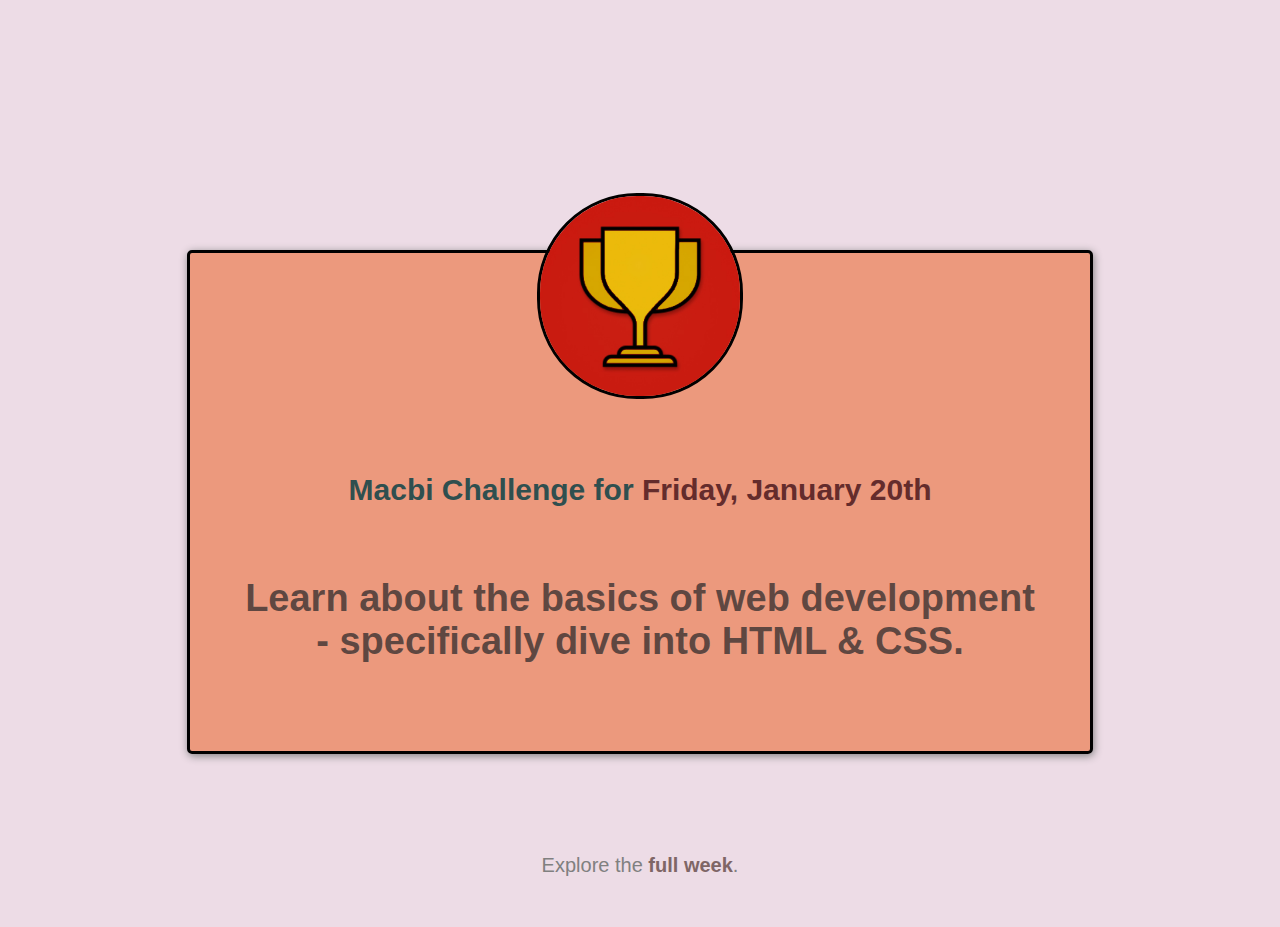
<file: index.html>
<!DOCTYPE html>
<html lang="en">
  <meta charset="UTF-8" />
  <head>
    <link rel="preconnect" href="https://fonts.googleapis.com" />
    <link rel="preconnect" href="https://fonts.gstatic.com" crossorigin />
    <link
      href="https://fonts.googleapis.com/css2?family=Raleway:ital,wght@1,100&display=swap"
      rel="stylesheet"
    />
    <link rel="preconnect" href="https://fonts.googleapis.com" />
    <link rel="preconnect" href="https://fonts.gstatic.com" crossorigin />
    <link
      href="https://fonts.googleapis.com/css2?family=Fira+Sans:wght@400;700&display=swap"
      rel="stylesheet"
    />
    <link rel="stylesheet" href="styles/shared.css" />
    <link href="styles/styles.css" rel="stylesheet" />
    <title>My daily challenges</title>
  </head>

  <body>
    <main>
      <img src="images/challenges-trophy.jpeg" alt="A trophy" />
      <h1>Macbi Challenge for <span>Friday, January 20th</span></h1>
      <p id="todays-challenge">
        Learn about the basics of web development - specifically dive into HTML
        & CSS.
      </p>
    </main>
    <footer>
      <p>
        Explore the
        <a href="full-week.html">full week</a>.
      </p>
    </footer>
  </body>
</html>
</file>
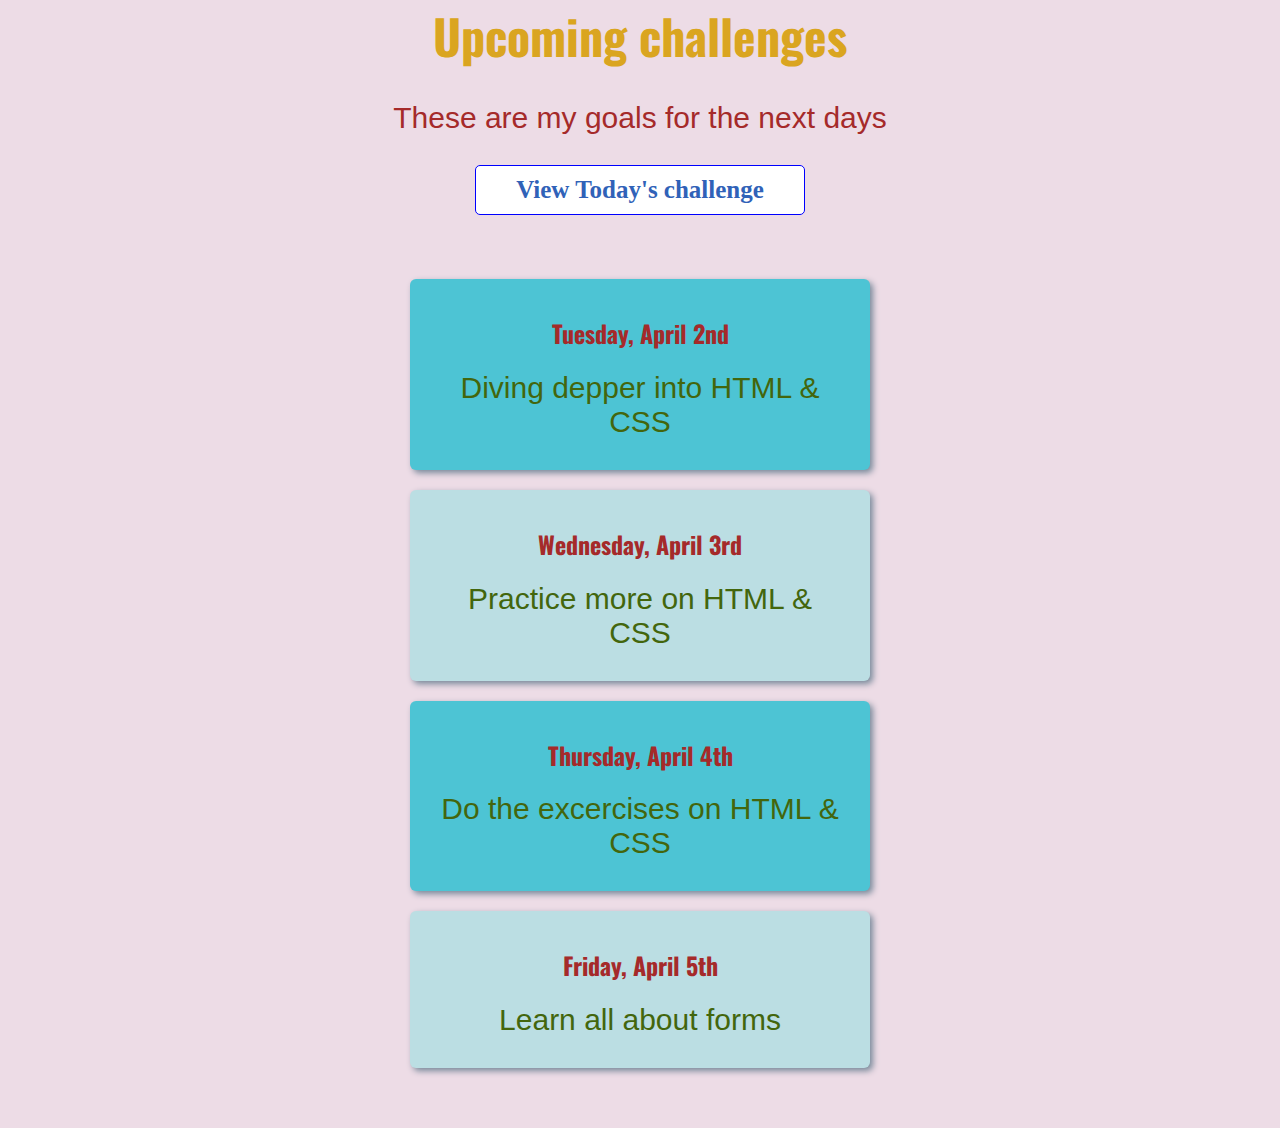
<file: full-week.html>
<!DOCTYPE html>
<html lang="en">
  <head>
    <link rel="stylesheet" href="styles/shared.css" />
    <link rel="stylesheet" href="styles/full-week.css" />
    <link rel="preconnect" href="https://fonts.googleapis.com" />
    <link rel="preconnect" href="https://fonts.gstatic.com" crossorigin />
    <link
      href="https://fonts.googleapis.com/css2?family=Oswald:wght@600&display=swap"
      rel="stylesheet"
    />
    <meta charset="UTF-8" />
    <meta name="viewport" content="width=device-width, initial-scale=1.0" />
    <title>My Upcoming Challenges</title>
  </head>
  <body>
    <header>
      <h1>Upcoming challenges</h1>
      <p id="description">These are my goals for the next days</p>
      <a href="index.html">View Today's challenge</a>
    </header>
    <main>
      <ol>
        <li  class="highlight-goal">
          <h2>Tuesday, April 2nd</h2>
          <p>Diving depper into HTML & CSS</p>
        </li>
        <li>
          <h2>Wednesday, April 3rd</h2>
          <p>Practice more on HTML & CSS</p>
        </li>
        <li  class="highlight-goal">
          <h2>Thursday, April 4th</h2>
          <p>Do the excercises on HTML & CSS</p>
        </li>
        <li>
          <h2>Friday, April 5th</h2>
          <p>Learn all about forms</p>
        </li>
      </ol>
    </main>
  </body>
</html>
</file>
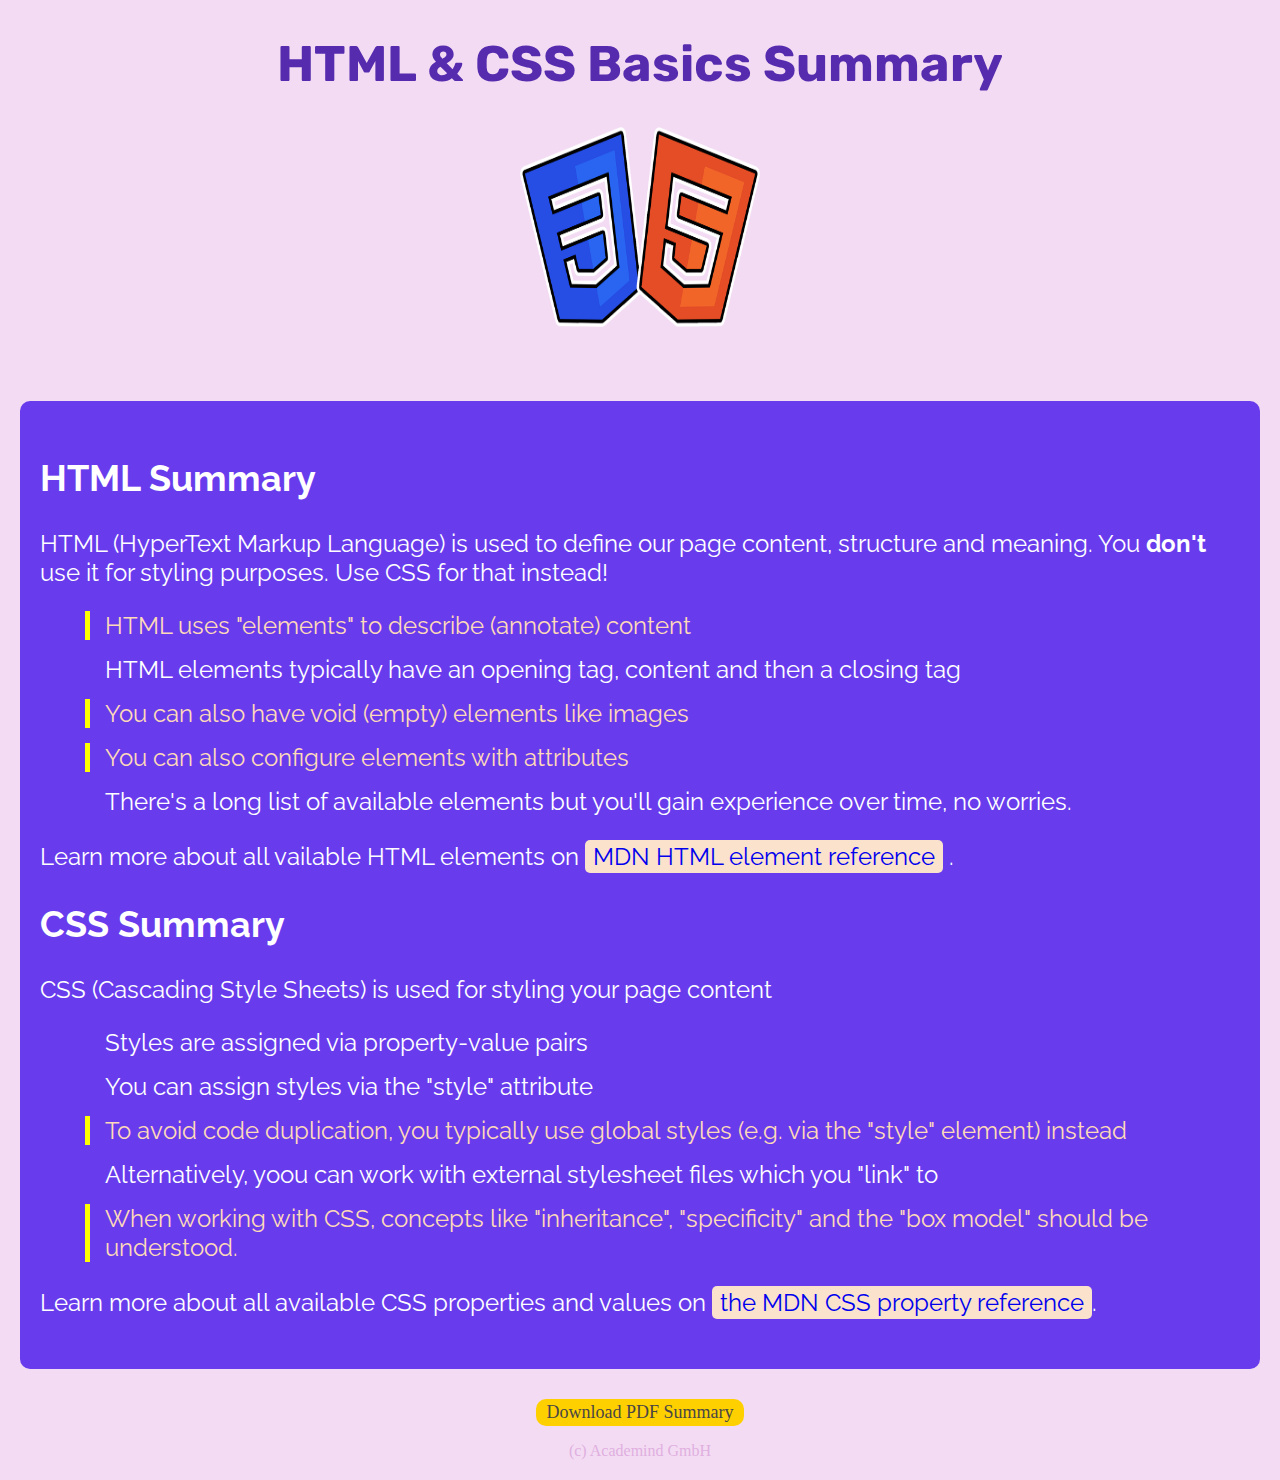
<file: summary.html>
<!DOCTYPE html>
<html lang="en">
  <head>
    <link rel="icon" href="/images/icon.ico">
    <link rel="stylesheet" href="/styles/summary.css" />
    <link rel="preconnect" href="https://fonts.googleapis.com">
<link rel="preconnect" href="https://fonts.gstatic.com" crossorigin>
<link href="https://fonts.googleapis.com/css2?family=Raleway:wght@200&display=swap" rel="stylesheet">
    <link rel="preconnect" href="https://fonts.googleapis.com" />
    <link rel="preconnect" href="https://fonts.gstatic.com" crossorigin />
    <link
      href="https://fonts.googleapis.com/css2?family=PT+Sans:wght@700&family=Rubik:wght@500&display=swap"
      rel="stylesheet"
    />
    <meta charset="UTF-8" />
    <meta http-equiv="X-UA-Compatible" content="IE=edge" />
    <meta name="viewport" content="width=device-width, initial-scale=1.0" />
    <title>summary</title>
  </head>
  <body>
    <div>
      <h1>HTML & CSS Basics Summary</h1>
    </div>
    <div>
      <img src="/images/logo.png" alt="HTML and CSS" />
      <div id="main">
        <h2>HTML Summary</h2>
        <p>
          HTML (HyperText Markup Language) is used to define our page content,
          structure and meaning. You <strong>don't</strong> use it for styling purposes. Use CSS
          for that instead!
        </p>
        <ul>
          <li class="highlight">HTML uses "elements" to describe (annotate) content</li>
          <li>
            HTML elements typically have an opening tag, content and then a
            closing tag
          </li>
          <li class="highlight">You can also have void (empty) elements like images</li>
          <li class="highlight">You can also configure elements with attributes</li>
          <li>
            There's a long list of available elements but you'll gain experience
            over time, no worries.
          </li>
        </ul>
        <p>
          Learn more about all vailable HTML elements on <a href="https://developer.mozilla.org/en-US/docs/Web/HTML/Element">MDN HTML element
            reference</a> .
        </p>
      

        <h2>CSS Summary</h2>
        <p>
          CSS (Cascading Style Sheets) is used for styling your page content
        </p>
        <ul>
          <li>Styles are assigned via property-value pairs</li>
          <li>You can assign styles via the "style" attribute</li>
          <li class="highlight">
            To avoid code duplication, you typically use global styles (e.g. via
            the "style" element) instead
          </li>
          <li>
            Alternatively, yoou can work with external stylesheet files which
            you "link" to
          </li>
          <li class="highlight">
            When working with CSS, concepts like "inheritance", "specificity"
            and the "box model" should be understood.
          </li>
        </ul>
        <p>
          Learn more about all available CSS properties and values on <a href="https://developer.mozilla.org/en-US/docs/Web/CSS/element">the MDN
            CSS property reference</a>.
        </p>
      </div>
    <footer>
    <a href="https://github.com/academind/100-days-of-web-development/blob/04-html-css-first-practice-summary/extra-files/finished-site.jpg" target="_blank">Download PDF Summary</a>
    <p>(c) Academind GmbH</p>
</footer>  
</body>
</html>
</file>
<file: styles/shared.css>
body {
    background-color: #e8d2dfc7;
    text-align: center;
    margin: 50px;
  }
  
  h1 {
    color: rgba(141, 79, 199, 0.859);
    font-family: "Oswald", sans-serif;
    font-size: 80px;
  }
  
  p {
    font-family: sans-serif;
    color: brown;
    font-size: 30px;

  }
  
  a {
    font-size: 20px;
    color: rgb(48, 98, 184);
    text-decoration: none;
    font-weight: bold;
  }
</file>
<file: styles/styles.css>
img {
  width: 200px;
  height: 200px;
  border-radius: 100px;
  border: 3px solid black;
  margin-top: -110px;
}

main {
  width: 800px;
  border: 3px solid black;
  padding: 50px;
  margin: 250px auto 100px auto;
  box-shadow: 1px 2px 8px grey;
  background-color: rgba(236, 134, 97, 0.788);
  border-radius: 5px;
}
h1 {
  font-size: 30px;
  font-weight: bold;
  margin: 70px;
  color: darkslategrey;
}

span {
  color: rgb(100, 44, 44);
  font-weight: bold;
}

p {
  font-size: 20px;
  color: grey;
}

a {
  color: rgb(127, 102, 102);
}

#todays-challenge {
  color: rgba(40, 40, 42, 0.721);
  font-weight: bold;
  font-size: 38px;
}

a:hover {
  text-decoration: underline;
}
</file>
<file: styles/full-week.css>
header {
  margin-bottom: 64px;
}

body {
  margin: 0;
}

h1 {
  font-size: 48px;
  color: goldenrod;
  margin: 0;
}

#description {
  margin: 30px;
}

a {
  background-color: white;
  border-radius: 5px;
  font-size: 25px;
  padding: 10px 40px;
  border: 1px solid blue;
  display: inline-block;
  margin: 0;
}

a:hover {
  background-color: yellow;
  color: purple;
}
ol {
  list-style: none;
  color: purple;
  width: 500px;
  margin: 36px auto 60px auto;
  padding: 0;
}

li {
  margin: 20px;
  background-color: rgb(187, 222, 227);
  border-radius: 6px;
  padding: 16px;
  box-shadow: 3px 3px 6px lightslategrey;
}

h2 {
  color: brown;
  font-family: "Oswald", sans-serif;
}

main p {
  margin: 15px;
  color: rgb(67, 102, 13);
}

.highlight-goal {
  background-color: rgb(77, 196, 212);
}
</file>
<file: styles/summary.css>
body {
  background-color: rgb(243, 220, 243);
  text-align: center;
  margin: 20px;
}

h1 {
  font-family: ;
  font-family: "Rubik", sans-serif;
  text-align: center;
  font-size: 50px;
  color: rgb(87, 43, 174);
}

img {
  width: 240px;
  height: 200px;
  margin-bottom: 70px;
}

#main {
  background-color: rgb(104, 60, 237);
  color: white;
  font-family: "Raleway", sans-serif;
  font-size: 24px;
  text-align: left;
  padding: 26px 20px 26px 20px;
  border-radius: 10px;
}

strong {
  font-weight: bold;
}

ul {
  list-style: none;
}

li {
  margin: 15px 5px;
  /* border: 10px 10px; */
  padding: 0px 15px;
  border-left: 5px solid transparent;
}

a {
  text-decoration: none;
  display: inline-block;
  background-color: rgb(250, 226, 204);
  border-radius: 5px;
  padding: 2px 8px;
}

a:hover,
a:active {
  background-color: peachpuff;
}

footer a {
  display: inline-block;
  background-color: rgb(255, 208, 0);
  padding: 3px 10px;
  font-size: 18px;
  margin-top: 30px;
  border-radius: 10px;
  color: rgb(73, 70, 70);
}

footer a:hover,
footer a:active {
}

footer p {
  color: rgb(224, 175, 224);
}

.highlight {
  color: peachpuff;
  border-left: 5px solid yellow;
}
</file>
